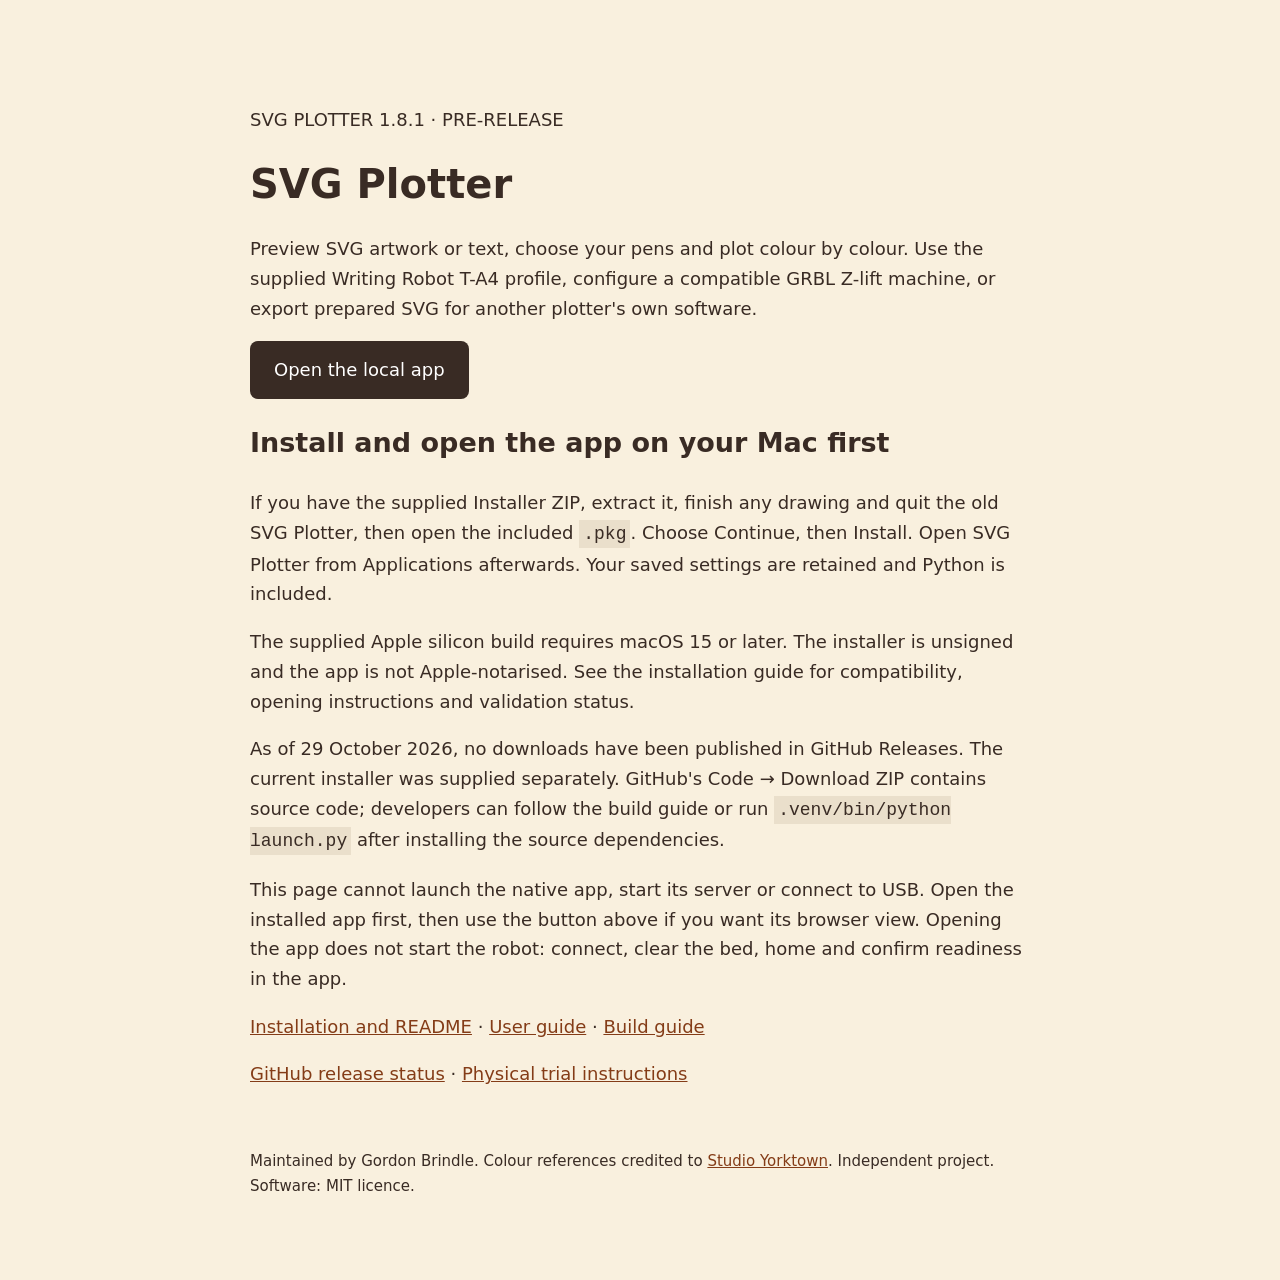
<file: site/index.html>
<!doctype html>
<html lang="en-GB">
<head>
  <meta charset="utf-8">
  <meta name="viewport" content="width=device-width,initial-scale=1">
  <title>SVG Plotter · Mac app and plotter profiles</title>
  <style>
    body{font:18px/1.65 system-ui,sans-serif;max-width:780px;margin:7vh auto;padding:24px;background:#f9f0de;color:#392b24}
    a{color:#843c17}h1{font-size:2.5rem;line-height:1.15}
    .button{display:inline-block;background:#392b24;color:#fff;padding:14px 24px;border-radius:8px;text-decoration:none}
    code{background:#eadfcb;padding:4px}footer{margin-top:60px;font-size:15px}
  </style>
</head>
<body>
  <p>SVG PLOTTER 1.8.1 · PRE-RELEASE</p>
  <h1>SVG Plotter</h1>
  <p>Preview SVG artwork or text, choose your pens and plot colour by colour.
    Use the supplied Writing Robot T-A4 profile, configure a compatible GRBL
    Z-lift machine, or export prepared SVG for another plotter's own software.</p>
  <p><a class="button" href="http://127.0.0.1:8769/">Open the local app</a></p>

  <h2>Install and open the app on your Mac first</h2>
  <p>If you have the supplied Installer ZIP, extract it, finish any drawing and
    quit the old SVG Plotter, then open the included <code>.pkg</code>.
    Choose Continue, then Install. Open SVG Plotter from Applications afterwards.
    Your saved settings are retained and Python is included.</p>
  <p>The supplied Apple silicon build requires macOS 15 or later. The installer
    is unsigned and the app is not Apple-notarised. See the installation guide
    for compatibility, opening instructions and validation status.</p>
  <p>As of 29 October 2026, no downloads have been published in GitHub Releases.
    The current installer was supplied separately. GitHub's Code → Download ZIP
    contains source code; developers can follow the build guide or run
    <code>.venv/bin/python launch.py</code> after installing the source dependencies.</p>
  <p>This page cannot launch the native app, start its server or connect to USB.
    Open the installed app first, then use the button above if you want its
    browser view. Opening the app does not start the robot: connect, clear the
    bed, home and confirm readiness in the app.</p>
  <p>
    <a href="https://github.com/GWB2025/svg-plotter-ta4#install-the-mac-application-recommended">Installation and README</a> ·
    <a href="https://github.com/GWB2025/svg-plotter-ta4/blob/main/docs/USER_GUIDE.md">User guide</a> ·
    <a href="https://github.com/GWB2025/svg-plotter-ta4/blob/main/docs/MAC_RELEASE.md">Build guide</a>
  </p>
  <p>
    <a href="https://github.com/GWB2025/svg-plotter-ta4/releases">GitHub release status</a> ·
    <a href="https://github.com/GWB2025/svg-plotter-ta4/blob/main/docs/PHYSICAL_TRIAL.md">Physical trial instructions</a>
  </p>
  <footer>
    Maintained by Gordon Brindle. Colour references
    credited to <a href="https://studioyorktown.github.io/coloryorktownhall/">Studio Yorktown</a>.
    Independent project. Software: MIT licence.
  </footer>
</body>
</html>
</file>
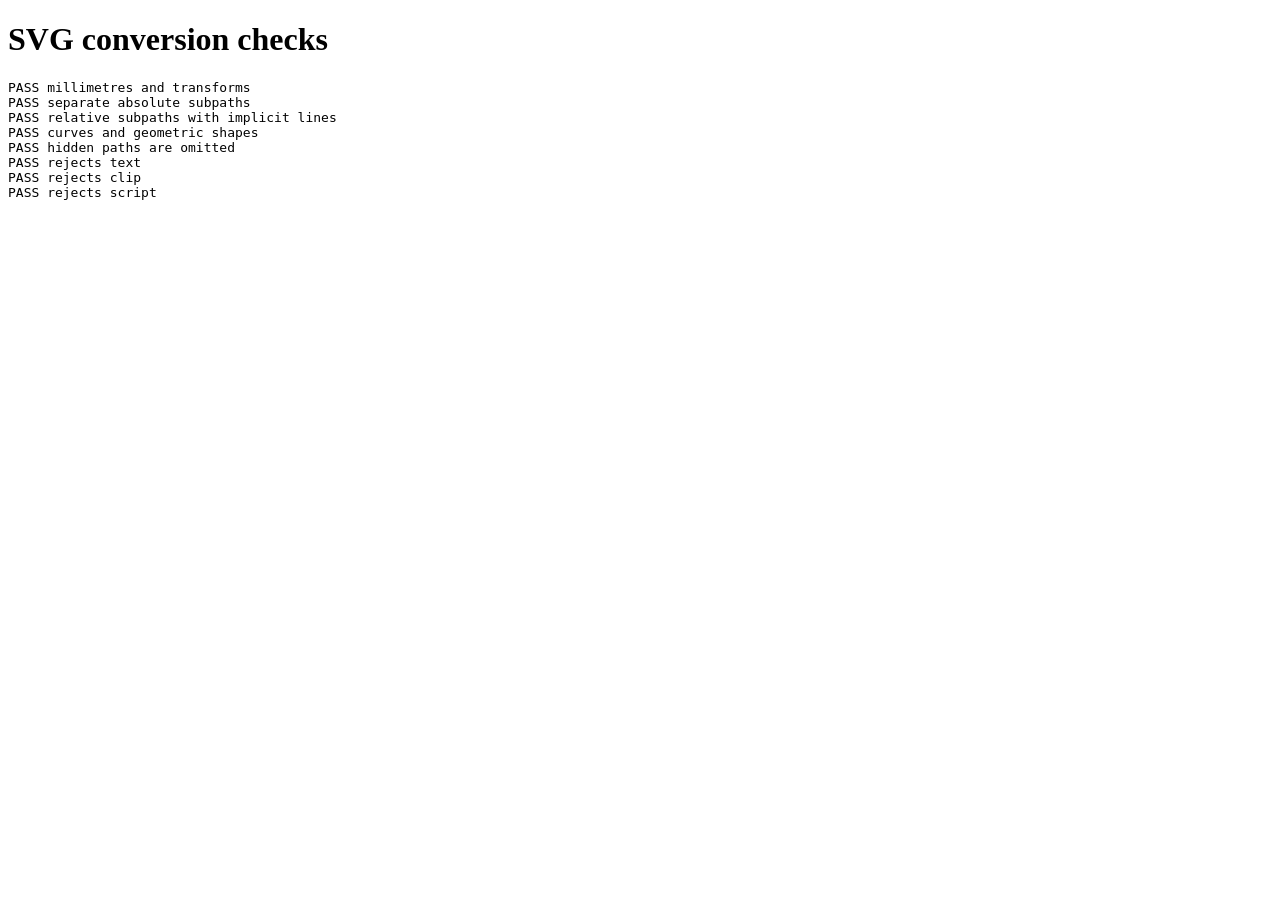
<file: tests/browser.html>
<!doctype html><html><head><meta charset="utf-8"><title>SVG conversion checks</title></head><body><h1>SVG conversion checks</h1><pre id="results"></pre><script src="../assets/svg-import.js"></script><script src="browser.js"></script></body></html>
</file>
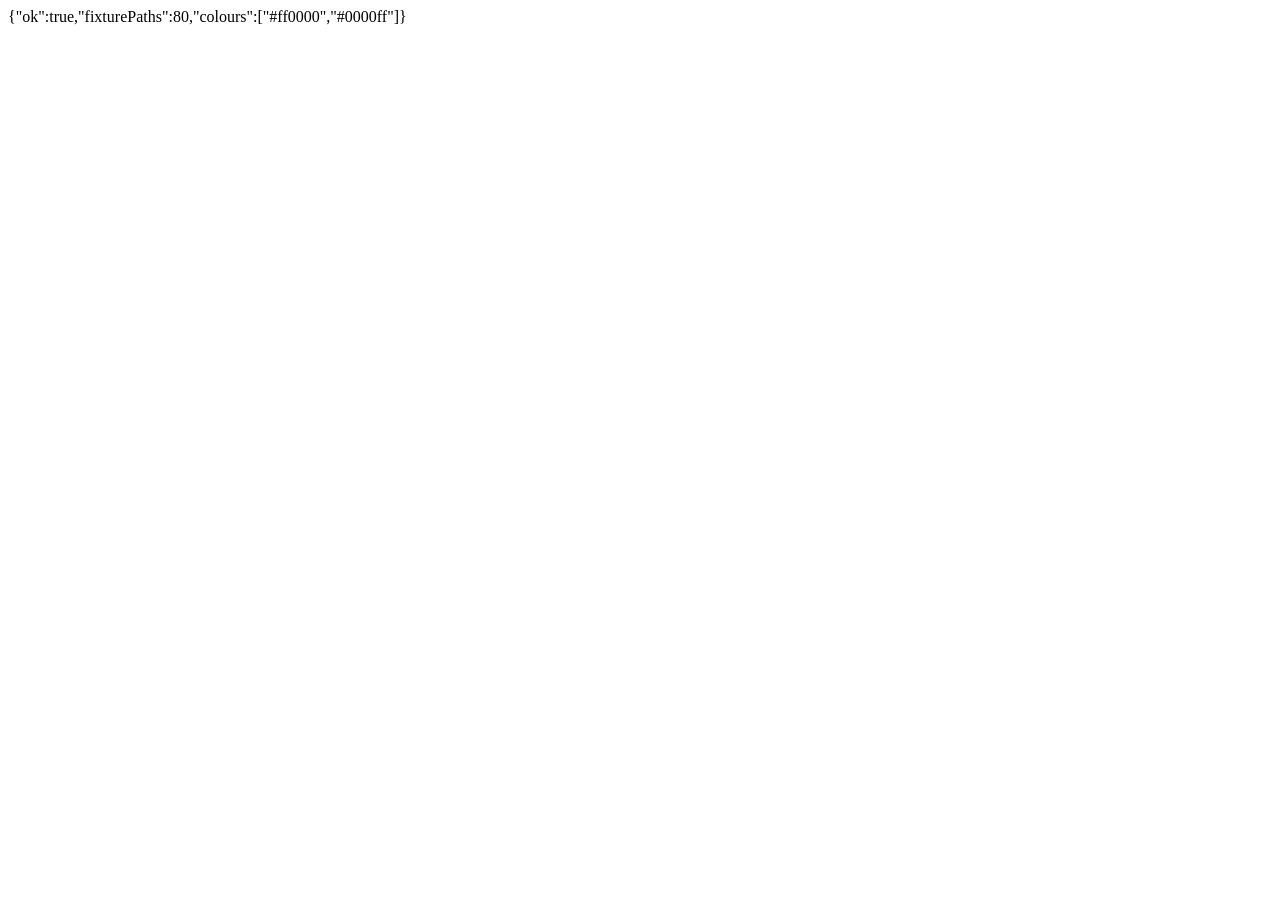
<file: tests/layered-svg-browser.html>
<!doctype html><body>RUNNING<script src="../assets/svg-import.js"></script><script>
(async()=>{try{
const fixture=SVGImport.extractPaths('<svg xmlns="http://www.w3.org/2000/svg" width="30mm" height="30mm" viewBox="0 0 30 30"><rect fill="red" x="1" y="1" width="20" height="20"/><g transform="translate(5 5)"><rect fill="white" width="10" height="10"/></g><rect fill="blue" x="15" y="1" width="6" height="20"/></svg>');
const test=await SVGImport.layeredPaths(fixture,{mode:'actual',spacing:.5});
for(let i=0;i<test.length;i++){
const [[x,y],[z]]=test[i];const lo=Math.min(x,z),hi=Math.max(x,z);
if(y>5&&y<15&&lo<14.8&&hi>5.2)throw Error('Hatching crossed white occlusion');
if(test.colours[i]==='#ff0000'&&hi>15.1)throw Error('Red crossed blue');
}
const hole=SVGImport.extractPaths('<svg xmlns="http://www.w3.org/2000/svg" width="30mm" height="30mm" viewBox="0 0 30 30"><path fill="red" fill-rule="evenodd" d="M1 1H21V21H1Z M5 5H15V15H5Z"/></svg>');
const holePaths=await SVGImport.layeredPaths(hole,{mode:'actual',spacing:.5});
for(const [[a,y],[b]] of holePaths)if(y>5&&y<15&&Math.min(a,b)<14.8&&Math.max(a,b)>5.2)throw Error('Filled compound-path hole');
const withWhite=await SVGImport.layeredPaths(fixture,{mode:'actual',spacing:.5,leaveWhite:false});
if(!withWhite.colours.includes('#ffffff'))throw Error('Explicit white fill missing');
for(const path of withWhite)for(const [x,y] of path)if(x>21.1||y>21.1||x<.9||y<.9)throw Error('Page background was filled');
const scaled=await SVGImport.layeredPaths(fixture,{mode:'fit',spacing:.5,margin:20});
const landscape=SVGImport.extractPaths('<svg xmlns="http://www.w3.org/2000/svg" width="40mm" height="30mm" viewBox="0 0 40 30"><rect x="2" y="3" width="30" height="20" fill="red"/><rect x="8" y="9" width="6" height="8" fill="white"/><rect x="25" y="3" width="7" height="20" fill="blue"/></svg>');
for(const rotation of [90,180,270]){
 const rotated=await SVGImport.layeredPaths(landscape,{mode:'actual',rotation,spacing:.5});
 if(!rotated.colours.includes('#ff0000')||!rotated.colours.includes('#0000ff'))throw Error('Rotated colours missing');
 for(let i=0;i<rotated.length;i++){
  const [[x,y],[z]]=rotated[i];
  for(let t=.05;t<1;t+=.1){
   const px=x+(z-x)*t;
   const [sx,sy]=rotation===90?[y,30-px]:rotation===180?[40-px,30-y]:[40-y,px];
   if(sx>8.15&&sx<13.85&&sy>9.15&&sy<16.85)throw Error('Rotated hatching crossed white');
   if(rotated.colours[i]==='#ff0000'&&sx>25.15)throw Error('Rotated red crossed blue');
   if(sx<1.85||sx>32.15||sy<2.85||sy>23.15)throw Error('Rotated hatching escaped drawing');
  }
 }
}
const ys=[...new Set(scaled.map(p=>p[0][1]))].sort((a,b)=>a-b);
if(Math.abs(ys[1]-ys[0]-.5)>.001)throw Error('Spacing changed after fitting');
const translucent=SVGImport.extractPaths('<svg xmlns="http://www.w3.org/2000/svg"><rect width="10" height="10" fill="red" opacity=".5"/></svg>');
let rejected=false;try{await SVGImport.layeredPaths(translucent)}catch{rejected=true;}
if(!rejected)throw Error('Transparency should be rejected');
document.body.textContent=JSON.stringify({ok:true,fixturePaths:test.length,colours:[...new Set(test.colours)]});
}catch(e){document.body.textContent='FAIL '+e.stack;}})();
</script>
</file>
